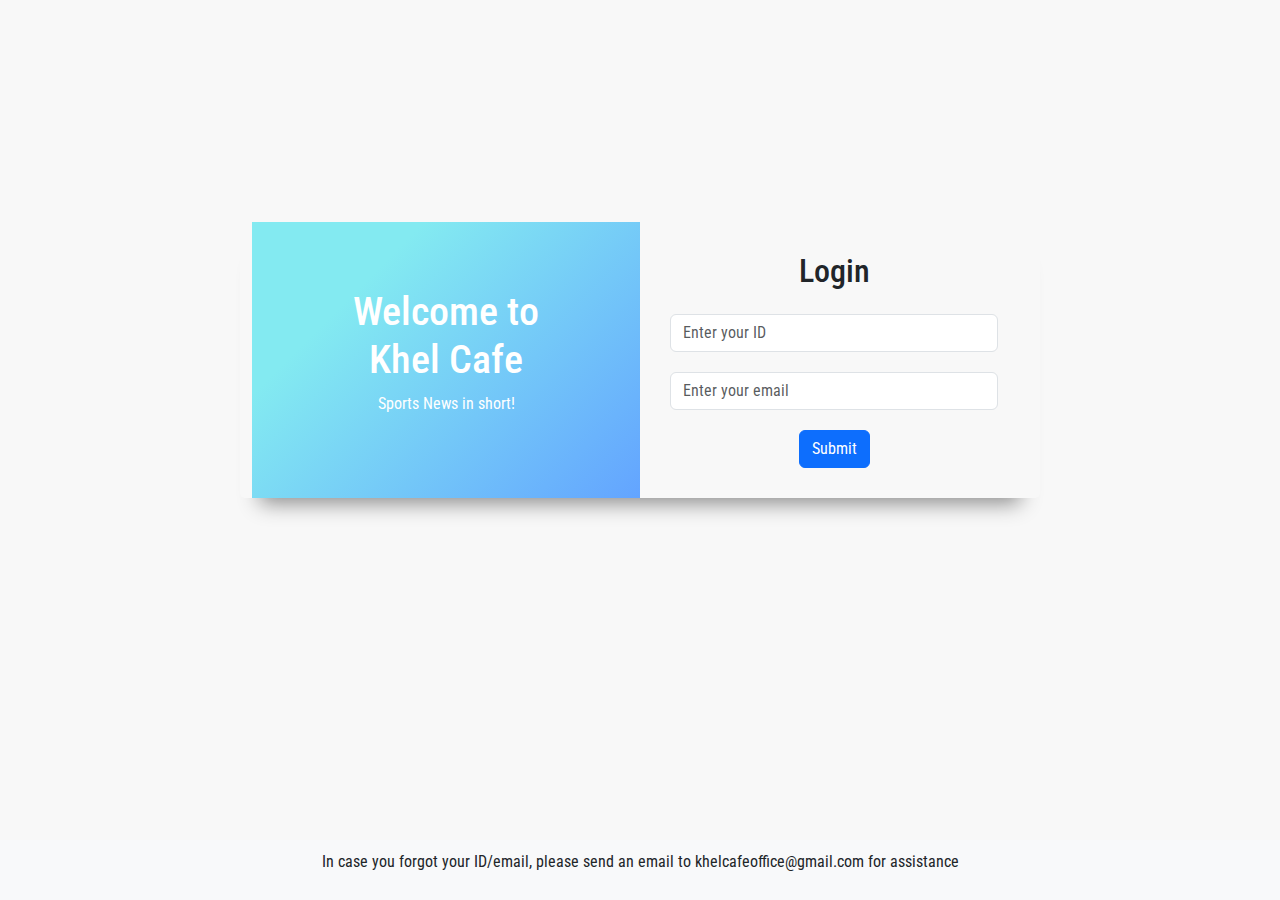
<file: index.html>
<!DOCTYPE html>
<html lang="en">
<head>
    <meta charset="UTF-8">
    <meta http-equiv="Cross-Origin-Opener-Policy" content="same-origin-allow-popups">
    <meta name="viewport" content="width=device-width, initial-scale=1.0">
    <title>Author Login</title>
    <link rel="preconnect" href="https://fonts.googleapis.com">
<link rel="preconnect" href="https://fonts.gstatic.com" crossorigin>
<link href="https://fonts.googleapis.com/css2?family=Montserrat:wght@200&family=Roboto+Condensed:wght@300&display=swap" rel="stylesheet">
    <link href="https://cdn.jsdelivr.net/npm/bootstrap@5.3.1/dist/css/bootstrap.min.css" rel="stylesheet">
   <link rel="stylesheet" href="css/login.css">
</head>
<body>
    <div class="container">
        <div class="left-column">
            <h1>Welcome to <br>  Khel Cafe</h1>
            <p>Sports News in short!</p>
        </div>
        <div class="right-column">
            <h2 class="mb-4">Login</h2>
            <div class="form-input">
                <input type="text" class="form-control" id="id" placeholder="Enter your ID">
            </div>
            <div class="form-input">
                <input type="email" class="form-control" id="email" placeholder="Enter your email">
            </div>
            <button id="submitBtn" class="btn btn-primary">Submit</button>
        </div>
    </div>

    
    <br>
    
    <div class="bottom-text">
        <div class="row">
            <div class="col-lg-12">
                <p>In case you forgot your ID/email, please send an email to khelcafeoffice@gmail.com for assistance</p>
            </div>
        </div>
    </div>
    
    
    <!-- Bootstrap JS and Popper.js (required for Bootstrap components) -->
    <script src="https://cdn.jsdelivr.net/npm/bootstrap@5.3.1/dist/js/bootstrap.bundle.min.js"></script>
   <!-- Your existing sign-up page script... -->

   <script>
    document.addEventListener('DOMContentLoaded', function() {
        const submitBtn = document.getElementById('submitBtn');

        submitBtn.addEventListener('click', async function() {
            const idInput = document.getElementById('id');
            const emailInput = document.getElementById('email');
            const id = idInput.value;
            const email = emailInput.value;
            const urls = [
                    'https://my-app-9tpgj.ondigitalocean.app/authors/getAuthorById/116158483177638487179',
                    'https://my-app-9tpgj.ondigitalocean.app/authors/getAuthorById/114255669919842215211',
                    'https://my-app-9tpgj.ondigitalocean.app/authors/getAuthorById/114493948756308691437',
                    'https://my-app-9tpgj.ondigitalocean.app/authors/getAuthorById/117311846965699410843',
                    'https://my-app-9tpgj.ondigitalocean.app/authors/getAuthorById/100898341953988191126',

                ];
            let isLoggedIn = false;
            let fetchedName = '';

            for (const url of urls) {
                const response = await fetch(url);
                const data = await response.json();

                if (data.id === id && data.email === email) {
                    isLoggedIn = true;
                    fetchedName = data.username; // Assuming the API response has a 'username' field
                    break;
                }
            }

            if (isLoggedIn) {
                // Store the fetched name in local storage
                localStorage.setItem('fetchedName', fetchedName);
                localStorage.setItem('fetchedAuthorId', id); // Storing the author's ID in local storage
                console.log('id',id)

                // Redirect to another page
                window.location.href = 'option.html';
            } else {
                // Display a Bootstrap alert
                const alertContainer = document.createElement('div');
                alertContainer.className = 'alert alert-danger mt-3';
                alertContainer.textContent = 'Invalid ID or email. Please try again.';
                document.body.appendChild(alertContainer);
            }
        });
    });
</script>


      
</body>
</html>
</file>
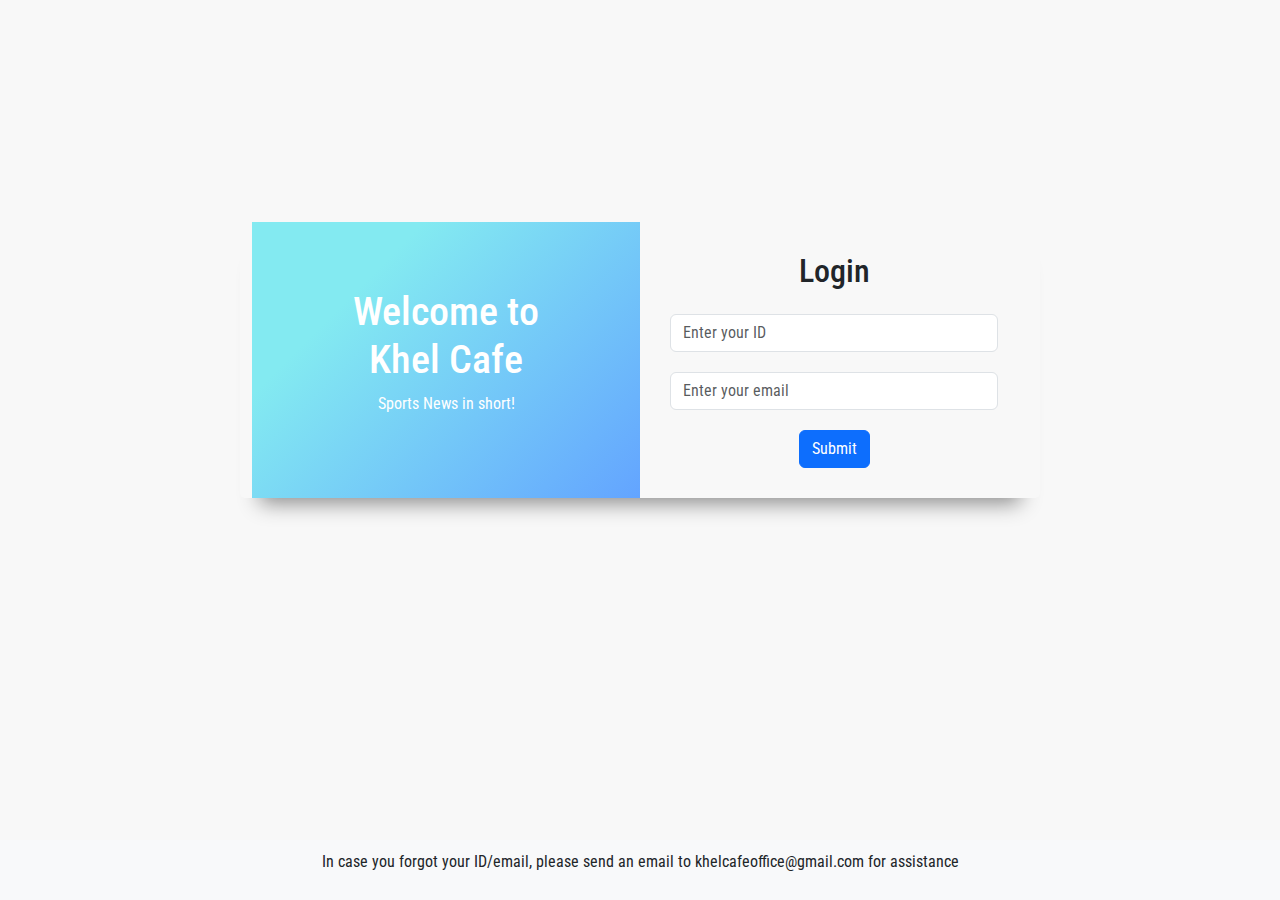
<file: article-preview.html>
<!doctype html>
<html lang="en">

<head>
    <link rel="preconnect" href="https://fonts.gstatic.com" crossorigin>
    <link
        href="https://fonts.googleapis.com/css2?family=Montserrat:wght@200&family=Roboto+Condensed:wght@300&display=swap"
        rel="stylesheet">
    <script>
        document.addEventListener('DOMContentLoaded', function () {
            const storedName = localStorage.getItem('fetchedName');

            // Check if the user is not logged in
            if (!storedName) {
                // Redirect to the login page
                window.location.href = 'index.html'; // Replace with your login page URL
            }

            // Update the navbar with the user's name
            const usernameSpan = document.getElementById('username');
            if (storedName) {
                usernameSpan.textContent = `Welcome, ${storedName}`;
            }
        });
    </script>

    <meta charset="utf-8">
    <meta name="viewport" content="width=device-width, initial-scale=1">
    <title>Content Creation</title>
    <link href="https://cdn.jsdelivr.net/npm/bootstrap@5.3.1/dist/css/bootstrap.min.css" rel="stylesheet"
        integrity="sha384-4bw+/aepP/YC94hEpVNVgiZdgIC5+VKNBQNGCHeKRQN+PtmoHDEXuppvnDJzQIu9" crossorigin="anonymous">
    <link rel="stylesheet" href="css/option.css">
</head>

<body>
    <nav class="navbar navbar-expand-lg bg-body-tertiary"
        style="box-shadow: rgba(50, 50, 93, 0.25) 0px 6px 12px -2px, rgba(0, 0, 0, 0.3) 0px 3px 7px -3px;">
        <div class="container-fluid">
            <a class="navbar-brand" href="https://play.google.com/store/apps/details?id=com.khelcafe.khelcafe&hl=en-IN">
                <img src="images/logo.png" alt="Bootstrap" width="40" height="45">
            </a>
            <a class="navbar-brand"
                href="https://play.google.com/store/apps/details?id=com.khelcafe.khelcafe&hl=en-IN">Khel Cafe - Author's
                Portal</a>
            <button class="navbar-toggler" type="button" data-bs-toggle="collapse"
                data-bs-target="#navbarSupportedContent" aria-controls="navbarSupportedContent" aria-expanded="false"
                aria-label="Toggle navigation">
                <span class="navbar-toggler-icon"></span>
            </button>
            <div class="collapse navbar-collapse d-flex justify-content-end" id="navbarSupportedContent">
                <span class="mr-4" id="username">Welcome, Guest</span>
                <a href="#" id="logoutBtn" class="btn btn-link">Logout</a>
            </div>
        </div>
    </nav>

    <div class="container">
        <div class="article-content">
            <!-- Preview content will be dynamically populated here -->
        </div>
    </div>

    <script src="javascript/preview.js"></script>
    <script src="https://cdn.jsdelivr.net/npm/bootstrap@5.3.1/dist/js/bootstrap.bundle.min.js"
        integrity="sha384-HwwvtgBNo3bZJJLYd8oVXjrBZt8cqVSpeBNS5n7C8IVInixGAoxmnlMuBnhbgrkm"
        crossorigin="anonymous"></script>


    <script src="javascript/logout.js"></script>
</body>

</html>
</file>
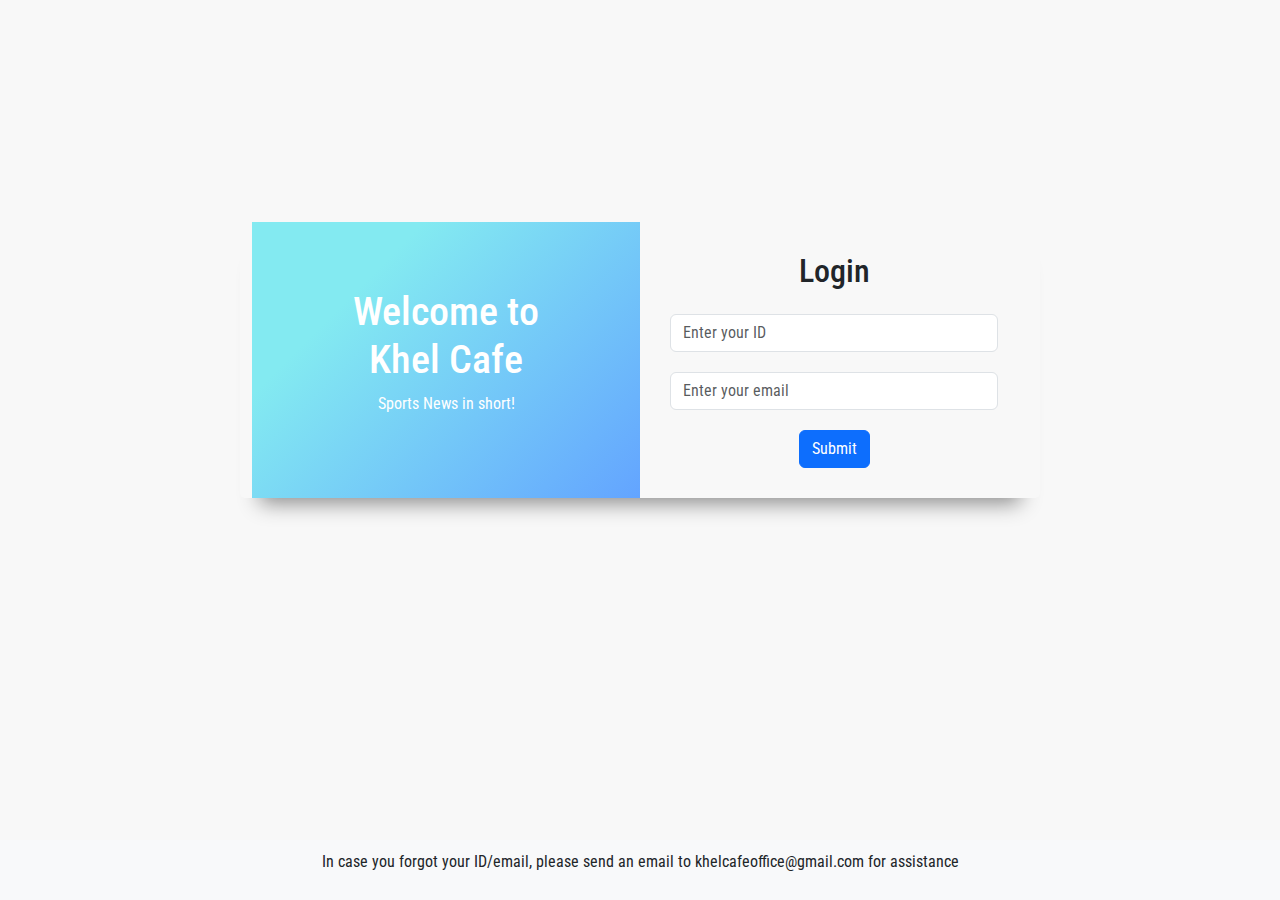
<file: option.html>
<!doctype html>
<html lang="en">
<head>
    <link rel="preconnect" href="https://fonts.gstatic.com" crossorigin>
<link href="https://fonts.googleapis.com/css2?family=Montserrat:wght@200&family=Roboto+Condensed:wght@300&display=swap" rel="stylesheet">
    <script>
        document.addEventListener('DOMContentLoaded', function() {
            const storedName = localStorage.getItem('fetchedName');
    
            // Check if the user is not logged in
            if (!storedName) {
                // Redirect to the login page
                window.location.href = 'index.html'; // Replace with your login page URL
            }
    
            // Update the navbar with the user's name
            const usernameSpan = document.getElementById('username');
            if (storedName) {
                usernameSpan.textContent = `Welcome, ${storedName}`;
            }
        });
    </script>
    
    <meta charset="utf-8">
    <meta name="viewport" content="width=device-width, initial-scale=1">
    <title>Content Creation</title>
    <link href="https://cdn.jsdelivr.net/npm/bootstrap@5.3.1/dist/css/bootstrap.min.css" rel="stylesheet" integrity="sha384-4bw+/aepP/YC94hEpVNVgiZdgIC5+VKNBQNGCHeKRQN+PtmoHDEXuppvnDJzQIu9" crossorigin="anonymous">
   <link rel="stylesheet" href="css/option.css">
</head>
<body>
    <nav class="navbar navbar-expand-lg bg-body-tertiary" style="box-shadow: rgba(50, 50, 93, 0.25) 0px 6px 12px -2px, rgba(0, 0, 0, 0.3) 0px 3px 7px -3px;">
        <div class="container-fluid">
            <a class="navbar-brand" href="https://play.google.com/store/apps/details?id=com.khelcafe.khelcafe&hl=en-IN">
                <img src="images/logo.png" alt="Bootstrap" width="40" height="45">
            </a>
            <a class="navbar-brand" href="https://play.google.com/store/apps/details?id=com.khelcafe.khelcafe&hl=en-IN">Khel Cafe - Author's Portal</a>
            <button class="navbar-toggler" type="button" data-bs-toggle="collapse" data-bs-target="#navbarSupportedContent" aria-controls="navbarSupportedContent" aria-expanded="false" aria-label="Toggle navigation">
                <span class="navbar-toggler-icon"></span>
            </button>
            <div class="collapse navbar-collapse d-flex justify-content-end" id="navbarSupportedContent">
                <span class="mr-4" id="username">Welcome, Guest</span>
                <a href="#" id="logoutBtn" class="btn btn-link">Logout</a>
            </div>
        </div>
    </nav>
    
    <div class="container">
        <h1 class="text-center">Choose Content Type</h1>
        <div class="btn-container text-center my-5">
            <button class="btn btn-primary-custom mx-2 btn-lg mb-3" data-bs-toggle="modal" data-bs-target="#confirmationModal" data-content-type="Poll">Add Poll</button>
            <button class="btn btn-primary-custom  mx-2 btn-lg mb-3" data-bs-toggle="modal" data-bs-target="#confirmationModal" data-content-type="Quiz">Add Quiz</button>
            <button class="btn btn-primary-custom mx-2 btn-lg mb-3" data-bs-toggle="modal" data-bs-target="#confirmationModal" data-content-type="Article">Add Article</button>
            <button class="btn btn-primary-custom mx-2  btn-lg mb-3" data-bs-toggle="modal" data-bs-target="#confirmationModal" data-content-type="Pictorial">Add Pictorial</button>
        </div>
    </div>

    <!-- Confirmation Modal -->
    <div class="modal fade" id="confirmationModal" tabindex="-1" aria-labelledby="confirmationModalLabel" aria-hidden="true">
        <div class="modal-dialog">
            <div class="modal-content">
                <div class="modal-header">
                    <h5 class="modal-title" id="confirmationModalLabel">Confirmation</h5>
                    <button type="button" class="btn-close" data-bs-dismiss="modal" aria-label="Close"></button>
                </div>
                <div class="modal-body confirmation-modal">
                    <p>You have selected:</p>
                    <h2 id="selectedContentType"></h2>
                    <p>Do you want to proceed?</p>
                </div>
                <div class="modal-footer">
                    <button type="button" class="btn btn-secondary" data-bs-dismiss="modal">Cancel</button>
                    <a id="proceedButton" class="btn btn-primary">Proceed</a>
                </div>
            </div>
        </div>
    </div>

    <script src="https://cdn.jsdelivr.net/npm/bootstrap@5.3.1/dist/js/bootstrap.bundle.min.js" integrity="sha384-HwwvtgBNo3bZJJLYd8oVXjrBZt8cqVSpeBNS5n7C8IVInixGAoxmnlMuBnhbgrkm" crossorigin="anonymous"></script>

    <script>
        const confirmationModal = document.getElementById('confirmationModal');
        const selectedContentTypeElement = document.getElementById('selectedContentType');
        const proceedButton = document.getElementById('proceedButton');
    
        confirmationModal.addEventListener('show.bs.modal', function (event) {
            const button = event.relatedTarget;
            const contentType = button.getAttribute('data-content-type');
            selectedContentTypeElement.textContent = contentType;
    
            // Store the selected content type in local storage
            localStorage.setItem('selectedContentType', contentType);
    
            console.log('Selected content type saved:', contentType);
    
            // Update the Proceed button's href based on the selected content type
            switch (contentType) {
                case 'Poll':
                    proceedButton.href = 'poll.html';
                    break;
                case 'Quiz':
                    proceedButton.href = 'quiz.html';
                    break;
                case 'Article':
                    proceedButton.href = 'article.html';
                    break;
                case 'Pictorial':
                    proceedButton.href = 'pictorial.html';
                    break;
                default:
                    // Handle the default case
                    proceedButton.href = '#';
            }
        });
    </script>
<script src="javascript/logout.js"></script>
</body>
</html>
</file>
<file: css/login.css>
body {
    font-family: Arial, sans-serif;
    background-color: #f8f8f8;
    margin: 0;
    padding: 0;
    display: flex;
    align-items: center;
    justify-content: center;
    min-height: 80vh;
    font-family: 'Roboto Condensed', sans-serif;}

.container {
    display: flex;
    flex-direction: row;
    max-width: 800px;
    border-radius: 5px;
    box-shadow: rgba(0, 0, 0, 0.45) 0px 25px 20px -20px;
        text-align: center;

}
.bottom-text {
    position: fixed;
    bottom: 0;
    left: 0;
    width: 100%;
    background-color: #f8f9fa;
    padding: 10px;
    text-align: center;
}
.left-column {
    flex: 1;
    padding: 30px;
    display: flex;
    flex-direction: column;
    justify-content: center;
    background-color: #63a4ff;
    background-image: linear-gradient(315deg, #63a4ff 0%, #83eaf1 74%);
        color: white;

}

.right-column {
    flex: 1;
    padding: 30px;
    text-align: center;
}

.form-input {
    margin-bottom: 20px;
}

.reminder-text {
    text-align: center;
    margin-top: 20px;
    font-size: 14px;
    color: #666;
}
</file>
<file: css/option.css>
body {
    background-color: #f8f8f8;
    font-family: Roboto Condensed;
}
.container {
    margin-top: 50px;
}
.btn-large {
    padding: 15px 30px;
    font-size: 20px;
}
.confirmation-modal {
    text-align: center;
    padding: 20px;
}
.btn-grid {
    display: grid;
    grid-template-columns: repeat(2, 1fr);
    gap: 20px;
}
.btn-primary-custom {
    background-color: #63a4ff;
    border-color: #63a4ff;
}
.btn-primary-custom:hover{
    background-color: #518cde;
    border-color: #63a4ff;
}
</file>
